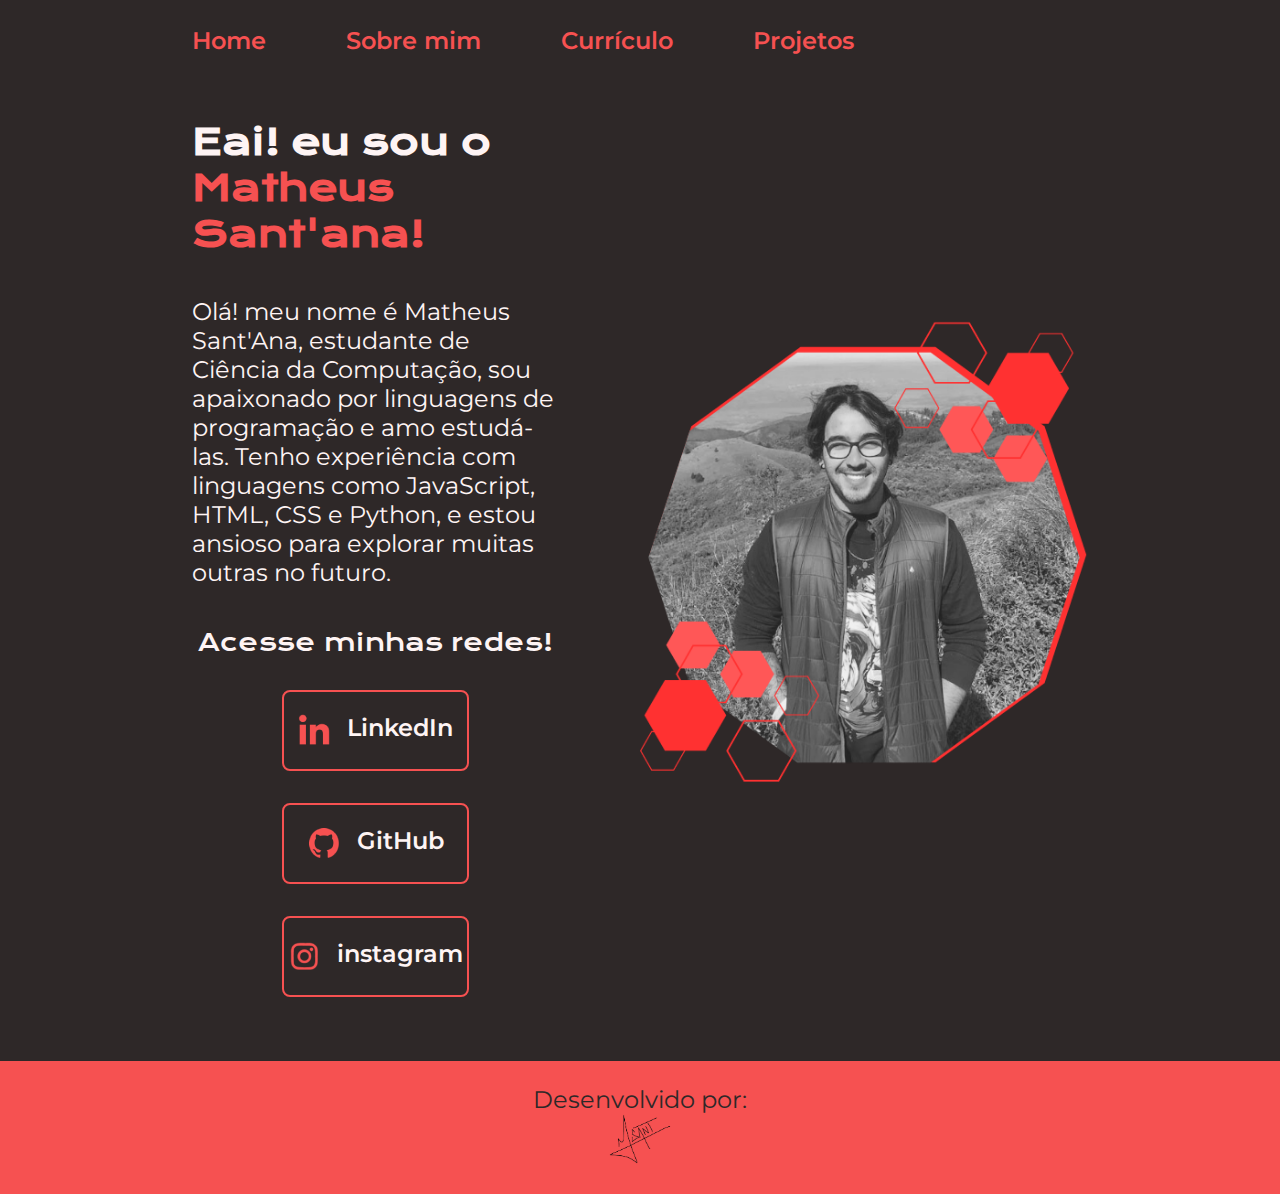
<file: index.html>
<!DOCTYPE html>
<html lang="pt-br">

<head>
  <meta charset="UTF-8">
  <meta name="viewport" content="width=device-width, initial-scale=1.0">
  <title>Portfolio Matheus Santana!</title>
  <link rel="stylesheet" href="./styles/style.css">
</head>

<body>
  <header class="cabecalho">
    <nav class="cabecalho__menu">
      <a class="cabecalho__menu__link" href="index.html">Home</a>
      <a class="cabecalho__menu__link" href="about.html">Sobre mim</a>
      <a class="cabecalho__menu__link" href="curriculo.html">Currículo</a>
      <a class="cabecalho__menu__link" href="projetos.html">Projetos</a>
    </nav>
  </header>

  <main class="apresentacao">
    <section class="apresentacao__conteudo">

      <h1 class="apresentacao__conteudo__titulo">Eai! eu sou o <strong class="destaque-texto">Matheus Sant'ana!</strong>
      </h1>
      <p class="apresentacao__conteudo__texto">Olá! meu nome é Matheus Sant'Ana, estudante de Ciência da Computação, sou
        apaixonado por linguagens de programação e amo estudá-las. Tenho experiência com linguagens como JavaScript,
        HTML, CSS e Python, e estou ansioso para explorar muitas outras no futuro.</p>

      <div class="apresentacao__links">
        <h2 class="apresentacao__links__subtitulo">Acesse minhas redes!</h2>
        <a class="apresentacao__links__navegacao" href="https://br.linkedin.com/in/matheus-santana-rosa">
          <img src=./assets/linkedin.png>
          LinkedIn
        </a>
        <a class="apresentacao__links__navegacao" href="https://github.com/Msvnt">
          <img src="./assets/github.png">
          GitHub
        </a>
        <a class="apresentacao__links__navegacao" href="https://instagram.com/saaant">
          <img src="./assets/instagram.png">
          instagram
        </a>
      </div>

    </section>

    <img class="apresentacao_imagem" src="./assets/image.png" alt="Foto de matheus Santana">

  </main>

  <footer class="rodape">
    <div class="Conteudo__footer">
      <p>Desenvolvido por:</p>

    </div>
    <img src="assets/LogoSantPng.png" class="logo__sant" alt="logo do sant">
  </footer>

</body>

</html>
</file>
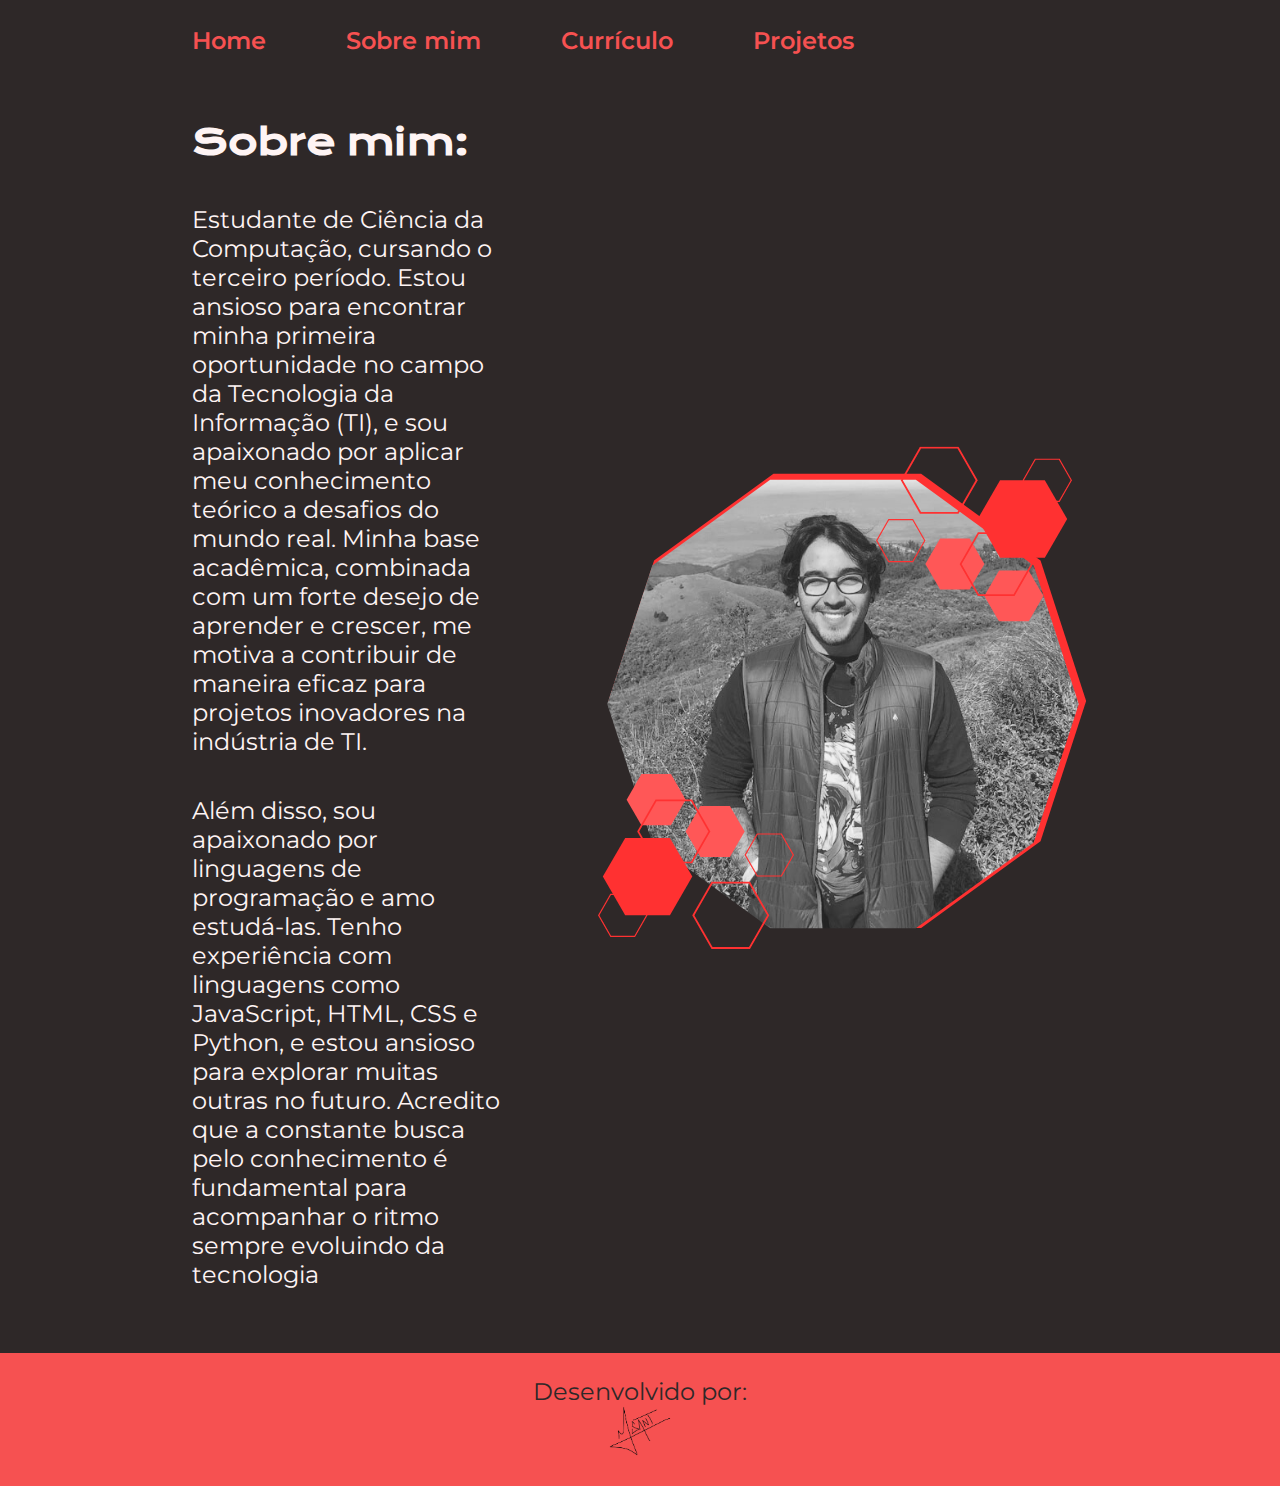
<file: about.html>
<!DOCTYPE html>
<html lang="pt-br">
<head>
    <meta charset="UTF-8">
    <meta name="viewport" content="width=device-width, initial-scale=1.0">
    <title>Sobre Matheus Sant'Ana</title>
    <link rel="stylesheet" href="./styles/style.css">
</head>

<body>
  <header class="cabecalho">
    <nav class="cabecalho__menu">
      <a class="cabecalho__menu__link" href="index.html">Home</a>
      <a class="cabecalho__menu__link" href="about.html">Sobre mim</a>
      <a class="cabecalho__menu__link" href="curriculo.html">Currículo</a>
      <a class="cabecalho__menu__link" href="projetos.html">Projetos</a>
    </nav>
  </header>

    <main class="apresentacao">
        <section class="apresentacao__conteudo">
            <h1 class="apresentacao__conteudo__titulo">Sobre mim:</h1>
            <p class="apresentacao__conteudo__texto">Estudante de Ciência da Computação, cursando o terceiro período. Estou ansioso para encontrar minha primeira oportunidade no campo da Tecnologia da Informação (TI), e sou apaixonado por aplicar meu conhecimento teórico a desafios do mundo real. Minha base acadêmica, combinada com um forte desejo de aprender e crescer, me motiva a contribuir de maneira eficaz para projetos inovadores na indústria de TI.</p>
            <p class="apresentacao__conteudo__texto">Além disso, sou apaixonado por linguagens de programação e amo estudá-las. Tenho experiência com linguagens como JavaScript, HTML, CSS e Python, e estou ansioso para explorar muitas outras no futuro. Acredito que a constante busca pelo conhecimento é fundamental para acompanhar o ritmo sempre evoluindo da tecnologia</p>
        </section>
        <img src="./assets/image.png">
    </main>

    <footer class="rodape">
        <div class="Conteudo__footer">
          <p>Desenvolvido por:</p>
          
        </div>
        <img src="assets/LogoSantPng.png" class="logo__sant" alt="logo do sant">
      </footer>


</body>
</html>
</file>
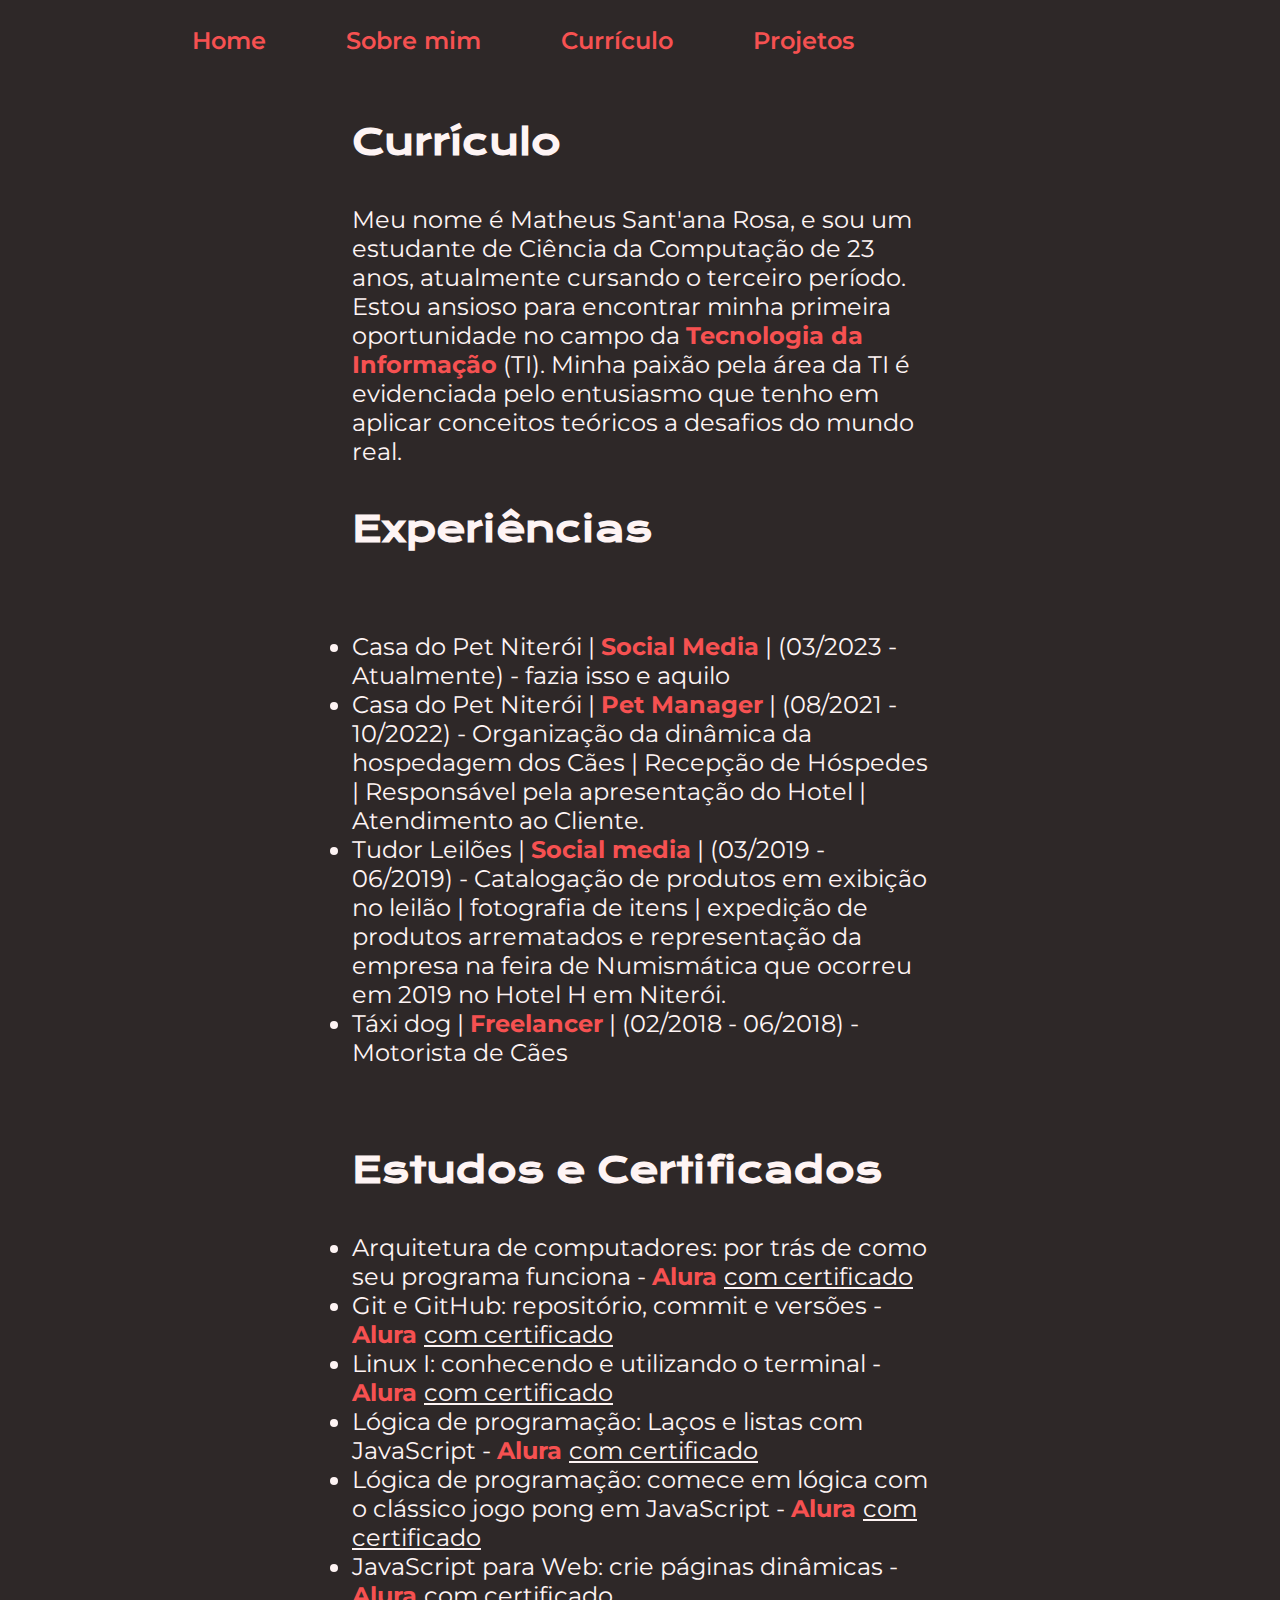
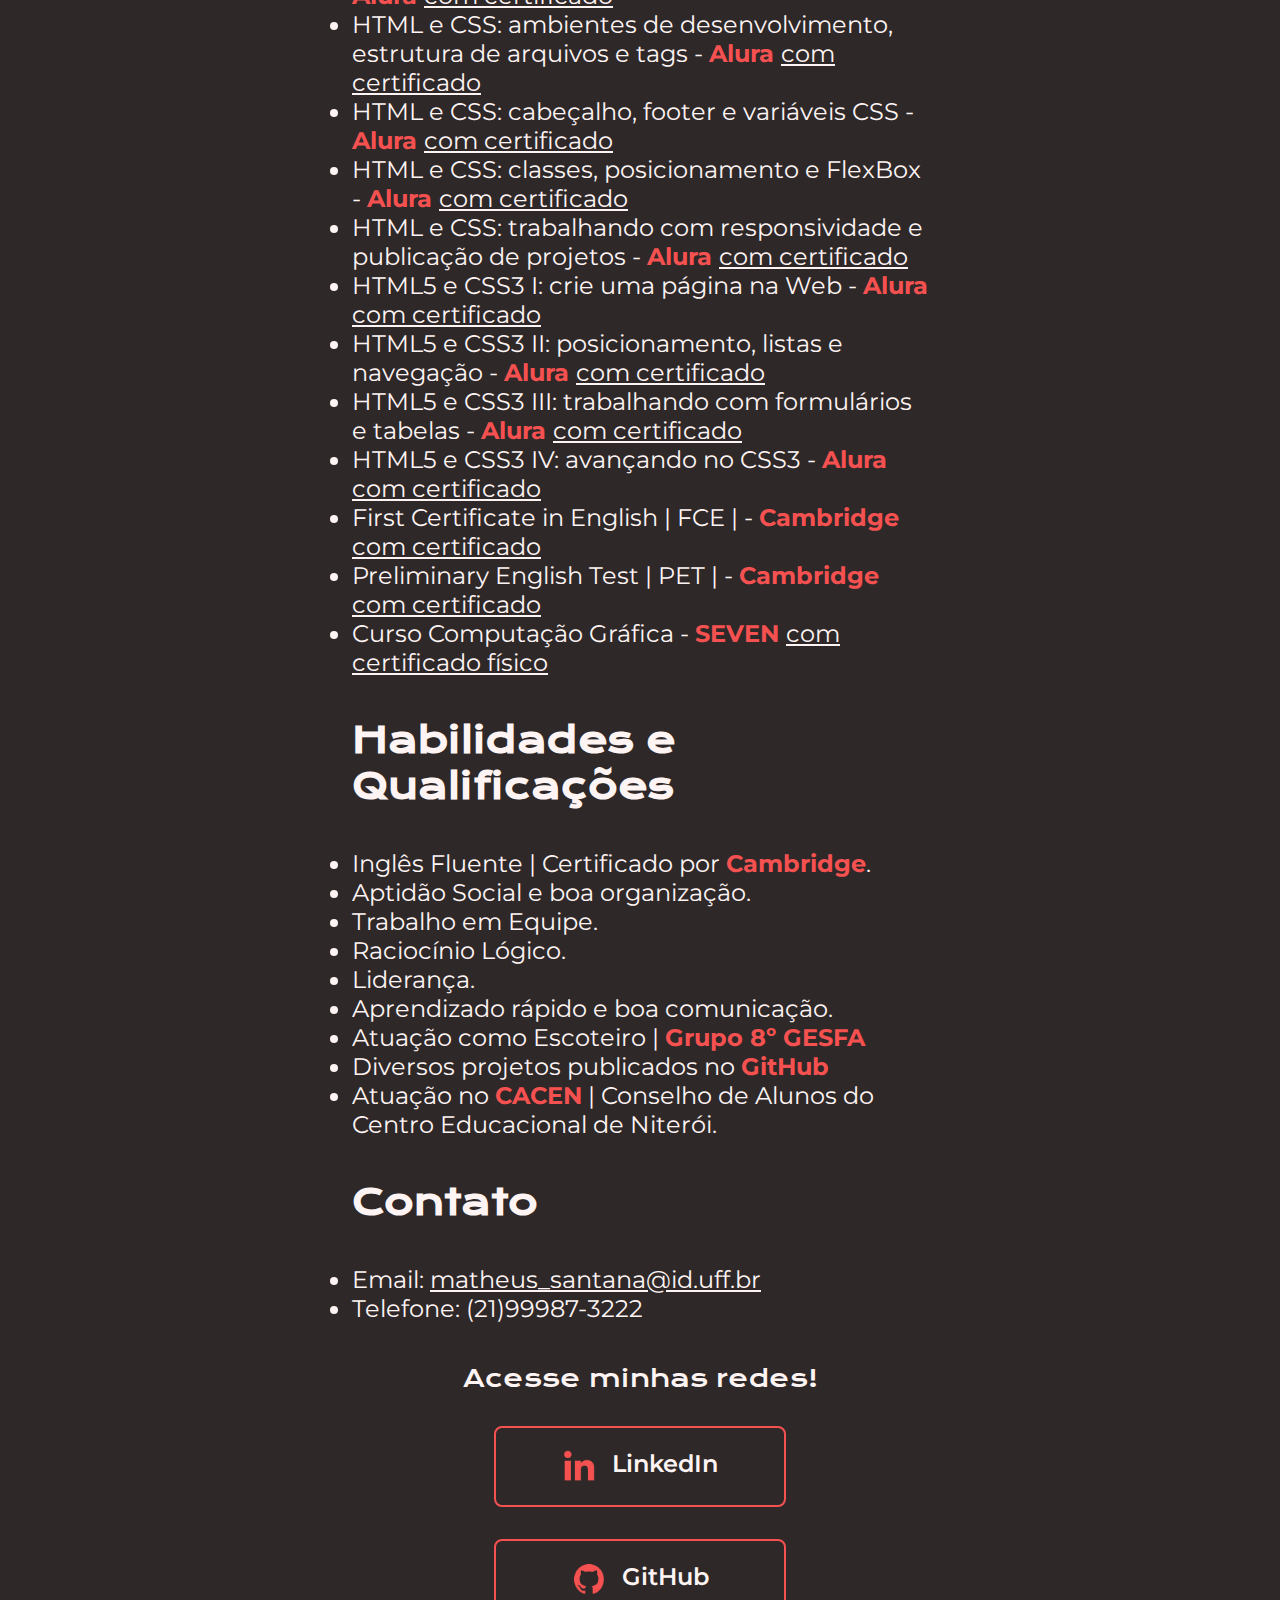
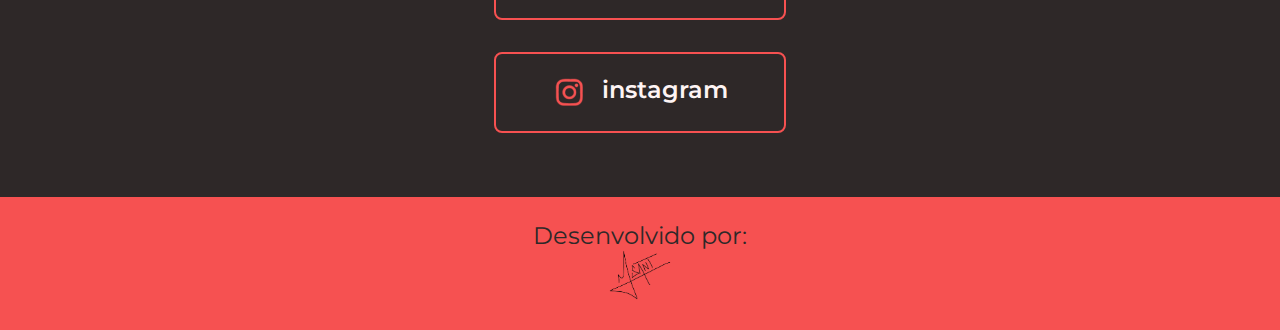
<file: curriculo.html>
<!DOCTYPE html>
<html lang="pt-br">

<head>
    <meta charset="UTF-8">
    <meta name="viewport" content="width=device-width, initial-scale=1.0">
    <title>Currículo do Sant</title>
    <link rel="stylesheet" href="./styles/style.css">
</head>

<body>
    <header class="cabecalho">
        <nav class="cabecalho__menu">
            <a class="cabecalho__menu__link" href="index.html">Home</a>
            <a class="cabecalho__menu__link" href="about.html">Sobre mim</a>
            <a class="cabecalho__menu__link" href="curriculo.html">Currículo</a>
            <a class="cabecalho__menu__link" href="projetos.html">Projetos</a>
        </nav>
    </header>

    <main class="apresentacao-curriculo">
        <section class="apresentacao__conteudo">
            <h1 class="apresentacao__conteudo__titulo">Currículo</h1>
            <p class="apresentacao__conteudo__texto">
                Meu nome é Matheus Sant'ana Rosa, e sou um estudante de Ciência da Computação de 23 anos, atualmente
                cursando o terceiro período. Estou ansioso para encontrar minha primeira oportunidade no campo da
                <strong class="destaque-texto">Tecnologia da Informação</strong> (TI). Minha paixão pela área da TI é
                evidenciada pelo entusiasmo que tenho em aplicar conceitos teóricos a desafios do mundo real.
            </p>
            <h2 class="apresentacao__conteudo__titulo">Experiências</h2>
            <p class="apresentacao__conteudo__texto">
            <ul class="apresentacao__conteudo__texto">
                <li> Casa do Pet Niterói | <strong class="destaque-texto">Social Media</strong> | (03/2023 - Atualmente)
                    - fazia isso e aquilo </li>
                <li> Casa do Pet Niterói | <strong class="destaque-texto">Pet Manager</strong> | (08/2021 - 10/2022) -
                    Organização da dinâmica da hospedagem dos Cães | Recepção de Hóspedes | Responsável pela
                    apresentação do Hotel | Atendimento ao Cliente. </li>
                <li> Tudor Leilões | <strong class="destaque-texto">Social media</strong> | (03/2019 - 06/2019) -
                    Catalogação de produtos em exibição no leilão | fotografia de itens | expedição de produtos
                    arrematados e representação da empresa na feira de Numismática que ocorreu em 2019 no Hotel H em
                    Niterói. </li>
                <li> Táxi dog | <strong class="destaque-texto">Freelancer</strong> | (02/2018 - 06/2018) - Motorista de
                    Cães </li>
                <!-- <li> Empresa tal (2021 - 2023) - fazia isso e aquilo </li> -->
            </ul>
            </p>
            <h2 class="apresentacao__conteudo__titulo">Estudos e Certificados</h2>
            <div class="apresentacao__conteudo__texto">
                <ul class="apresentacao__conteudo__texto">
                    <li>Arquitetura de computadores: por trás de como seu programa funciona - <strong
                            class="destaque-texto"> Alura </strong> <a class="link-certificado"
                            href="https://cursos.alura.com.br/user/matheus-santana11/course/arquitetura-computadores-funcionamento-programa/certificate">com
                            certificado</a> </li>
                    <li>Git e GitHub: repositório, commit e versões - <strong class="destaque-texto"> Alura </strong><a
                            class="link-certificado"
                            href="https://cursos.alura.com.br/user/matheus-santana11/course/git-github-repositorio-commit-versoes/certificate">com
                            certificado</a></li>
                    <li>Linux I: conhecendo e utilizando o terminal - <strong class="destaque-texto"> Alura </strong><a
                            class="link-certificado"
                            href="https://cursos.alura.com.br/user/matheus-santana11/course/linux-ubuntu/certificate">com
                            certificado</a></li>
                    <li>Lógica de programação: Laços e listas com JavaScript - <strong class="destaque-texto"> Alura
                        </strong><a class="link-certificado"
                            href="https://cursos.alura.com.br/user/matheus-santana11/course/javascript-listas-lacos/certificate">com
                            certificado</a></li>
                    <li>Lógica de programação: comece em lógica com o clássico jogo pong em JavaScript - <strong
                            class="destaque-texto"> Alura </strong><a class="link-certificado"
                            href="https://cursos.alura.com.br/user/matheus-santana11/course/pong-javascript/certificate">com
                            certificado</a></li>
                    <li>JavaScript para Web: crie páginas dinâmicas - <strong class="destaque-texto"> Alura </strong><a
                            class="link-certificado"
                            href="https://cursos.alura.com.br/user/matheus-santana11/course/javascript-web-paginas-dinamicas/certificate">com
                            certificado</a></li>
                    <li>HTML e CSS: ambientes de desenvolvimento, estrutura de arquivos e tags - <strong
                            class="destaque-texto"> Alura </strong><a class="link-certificado"
                            href="https://cursos.alura.com.br/user/matheus-santana11/course/html-css-ambiente-arquivos-tags/certificate">com
                            certificado</a></li>
                    <li>HTML e CSS: cabeçalho, footer e variáveis CSS - <strong class="destaque-texto"> Alura
                        </strong><a class="link-certificado"
                            href="https://cursos.alura.com.br/user/matheus-santana11/course/html-css-cabecalho-footer-variaveis-css/certificate">com
                            certificado</a></li>
                    <li>HTML e CSS: classes, posicionamento e FlexBox - <strong class="destaque-texto"> Alura
                        </strong><a class="link-certificado"
                            href="https://cursos.alura.com.br/user/matheus-santana11/course/html-css-classes-posicionamento-flexbox/certificate">com
                            certificado</a></li>
                    <li>HTML e CSS: trabalhando com responsividade e publicação de projetos - <strong
                            class="destaque-texto"> Alura </strong><a class="link-certificado"
                            href="https://cursos.alura.com.br/user/matheus-santana11/course/html-css-responsividade-publicacao-projetos/certificate">com
                            certificado</a></li>
                    <li>HTML5 e CSS3 I: crie uma página na Web - <strong class="destaque-texto"> Alura </strong><a
                            class="link-certificado"
                            href="https://cursos.alura.com.br/user/matheus-santana11/course/html5-css3-primeiros-passos/certificate">com
                            certificado</a></li>
                    <li>HTML5 e CSS3 II: posicionamento, listas e navegação - <strong class="destaque-texto"> Alura
                        </strong><a class="link-certificado"
                            href="https://cursos.alura.com.br/user/matheus-santana11/course/html5-css3-posicionamento-listas-navegacao/certificate">com
                            certificado</a></li>
                    <li>HTML5 e CSS3 III: trabalhando com formulários e tabelas - <strong class="destaque-texto"> Alura
                        </strong><a class="link-certificado"
                            href="https://cursos.alura.com.br/user/matheus-santana11/course/html5-css3-formularios-tabelas/certificate">com
                            certificado</a></li>
                    <li>HTML5 e CSS3 IV: avançando no CSS3 - <strong class="destaque-texto"> Alura </strong><a
                            class="link-certificado"
                            href="https://cursos.alura.com.br/user/matheus-santana11/course/html5-css3-avancando-css/certificate">com
                            certificado</a></li>
                    <li>First Certificate in English | FCE | - <strong class="destaque-texto"> Cambridge </strong><a
                            class="link-certificado" href="linkdocertificado">com certificado</a></li>
                    <li>Preliminary English Test | PET | - <strong class="destaque-texto"> Cambridge </strong><a
                            class="link-certificado" href="linkdocertificado">com certificado</a></li>
                    <li>Curso Computação Gráfica - <strong class="destaque-texto"> SEVEN </strong><a
                            class="link-certificado">com certificado físico</a></li>
                    <!--<li>Curso tal - <strong class="destaque-texto"> Alura </strong><a class="link-certificado" href="linkdocertificado">com certificado</a></li>-->

                </ul>
            </div>

            <h3 class="apresentacao__conteudo__titulo">Habilidades e Qualificações</h3>
            <div class="apresentacao__conteudo__texto>">
                <ul class="apresentacao__conteudo__texto">
                    <li>Inglês Fluente | Certificado por <strong class="destaque-texto">Cambridge</strong>.</li>
                    <li>Aptidão Social e boa organização.</li>
                    <li>Trabalho em Equipe.</li>
                    <li>Raciocínio Lógico.</li>
                    <li>Liderança.</li>
                    <li>Aprendizado rápido e boa comunicação.</li>
                    <li>Atuação como Escoteiro | <strong class="destaque-texto">Grupo 8º GESFA</strong></li>
                    <li>Diversos projetos publicados no <strong class="destaque-texto">GitHub</strong></li>
                    <li>Atuação no <strong class="destaque-texto">CACEN</strong> | Conselho de Alunos do Centro
                        Educacional de Niterói.</li>
                </ul>
            </div>

            <h4 class="apresentacao__conteudo__titulo">Contato</h4>
            <div class="apresentacao__conteudo__texto">
                <ul class="apresentacao__conteudo__texto">
                    <li>Email: <a class="link-certificado"
                            href="https://mail.google.com/mail/u/2/#inbox">matheus_santana@id.uff.br</a></li>
                    <li>Telefone: (21)99987-3222</li>
                </ul>
            </div>

            <div class="apresentacao__links">
                <h2 class="apresentacao__links__subtitulo">Acesse minhas redes!</h2>
                <a class="apresentacao__links__navegacao" href="https://br.linkedin.com/in/matheus-santana-rosa">
                    <img src=./assets/linkedin.png>
                    LinkedIn
                </a>
                <a class="apresentacao__links__navegacao" href="https://github.com/Msvnt">
                    <img src="./assets/github.png">
                    GitHub
                </a>
                <a class="apresentacao__links__navegacao" href="https://instagram.com/saaant">
                    <img src="./assets/instagram.png">
                    instagram
                </a>
            </div>

        </section>

    </main>


    <footer class="rodape">
        <div class="Conteudo__footer">
            <p>Desenvolvido por:</p>

        </div>
        <img src="assets/LogoSantPng.png" class="logo__sant" alt="logo do sant">
    </footer>

</body>

</html>
</file>
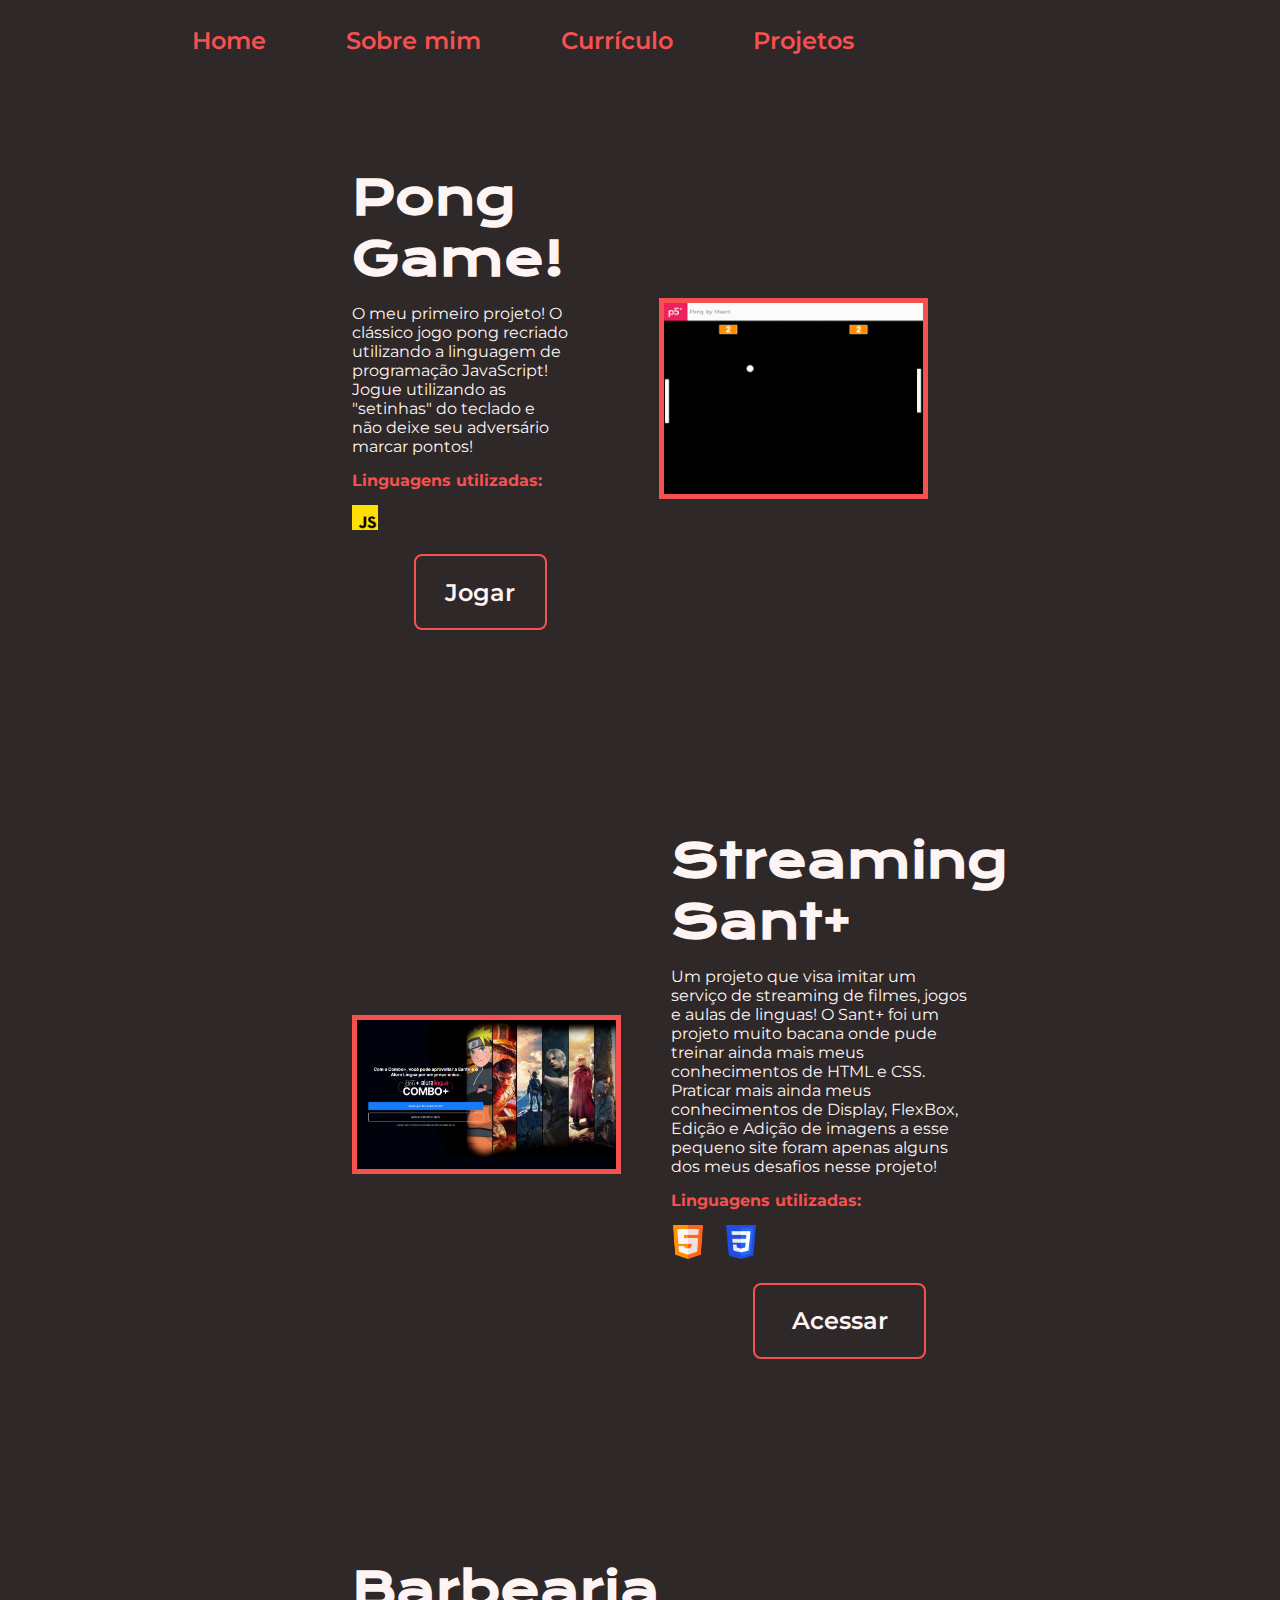
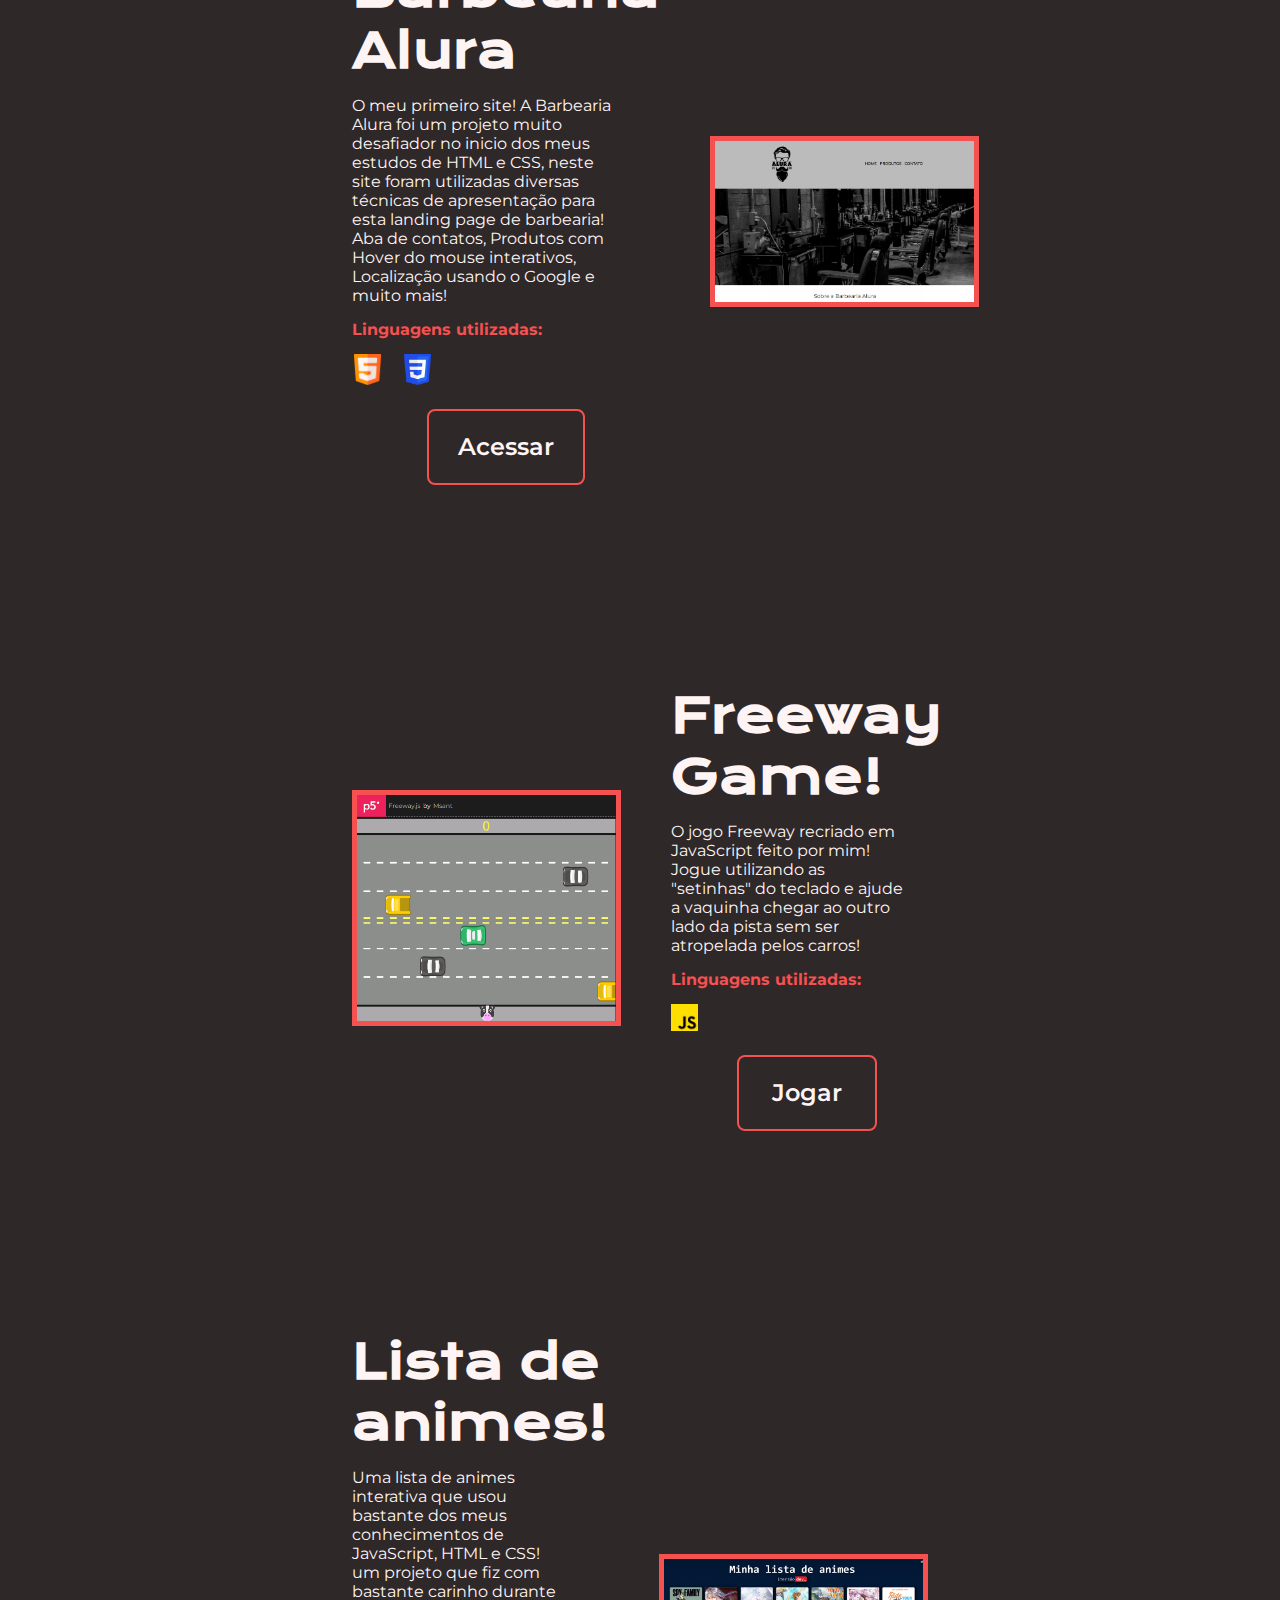
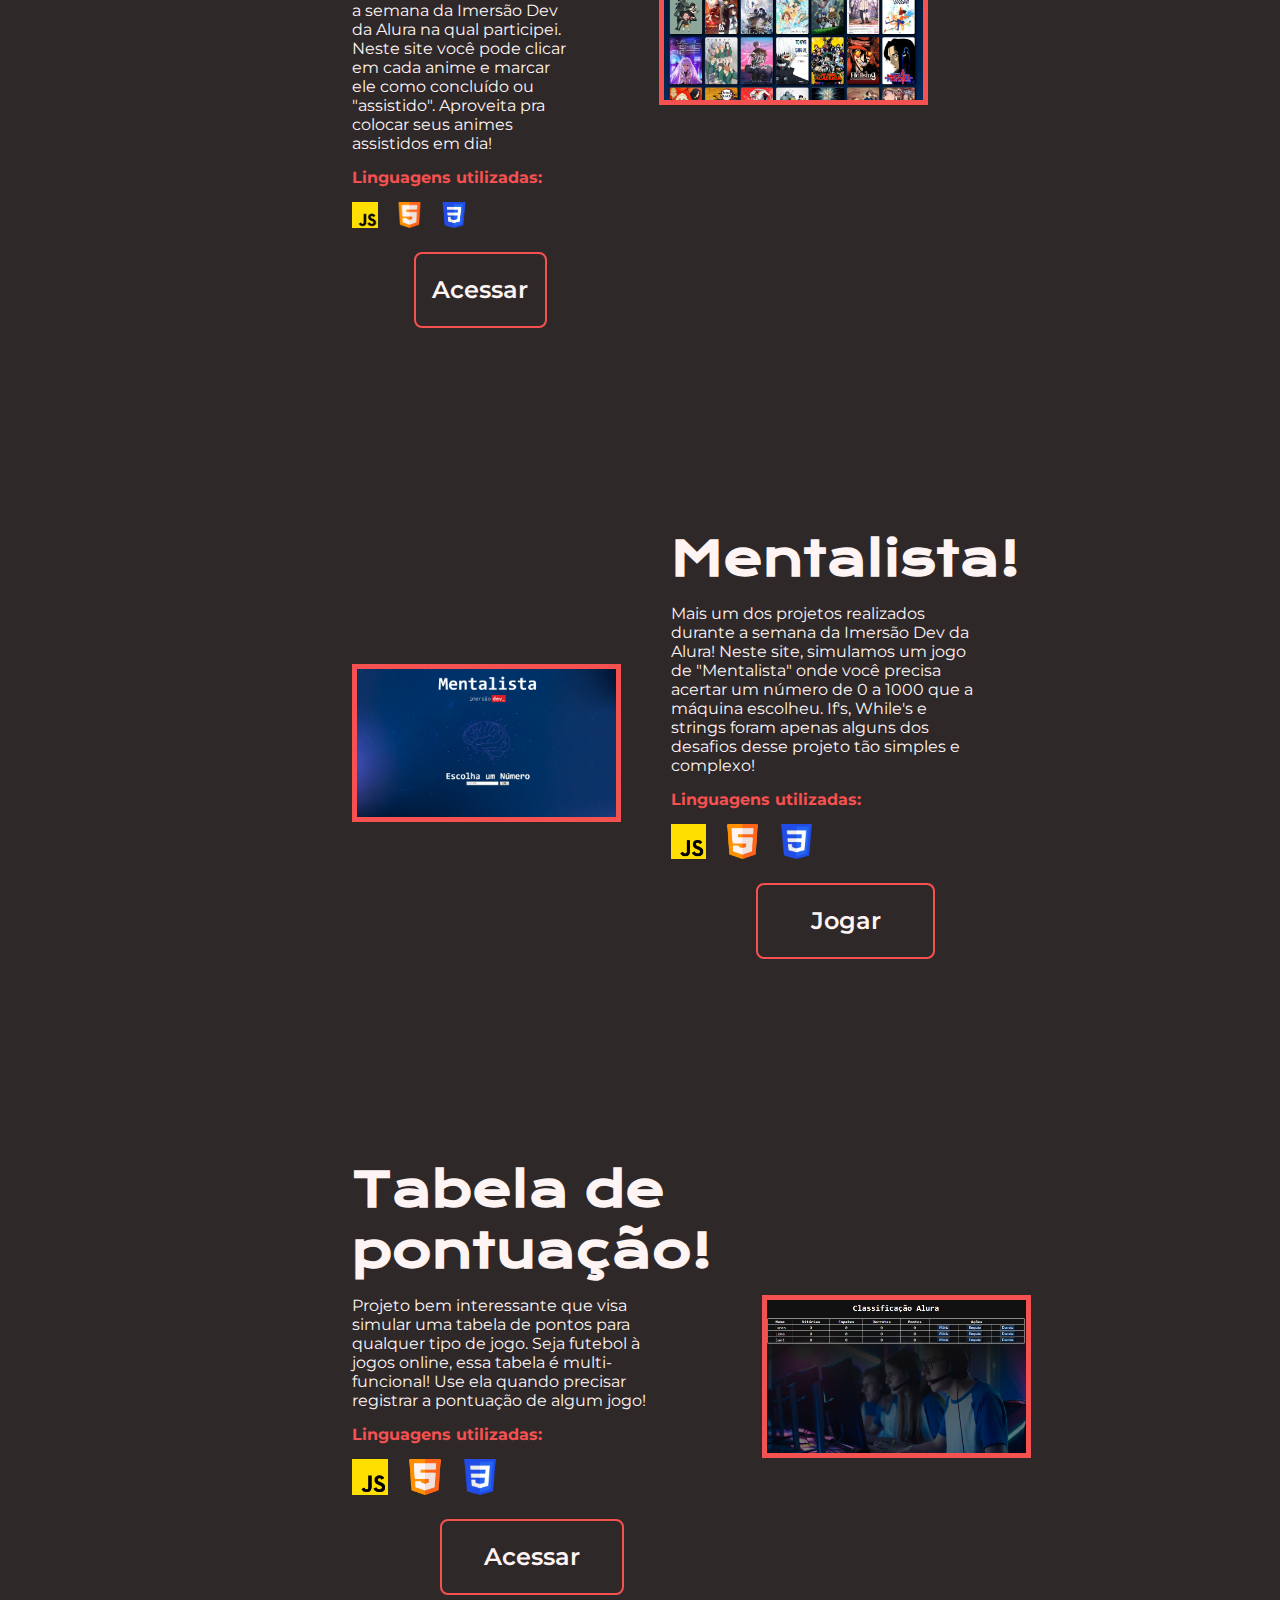
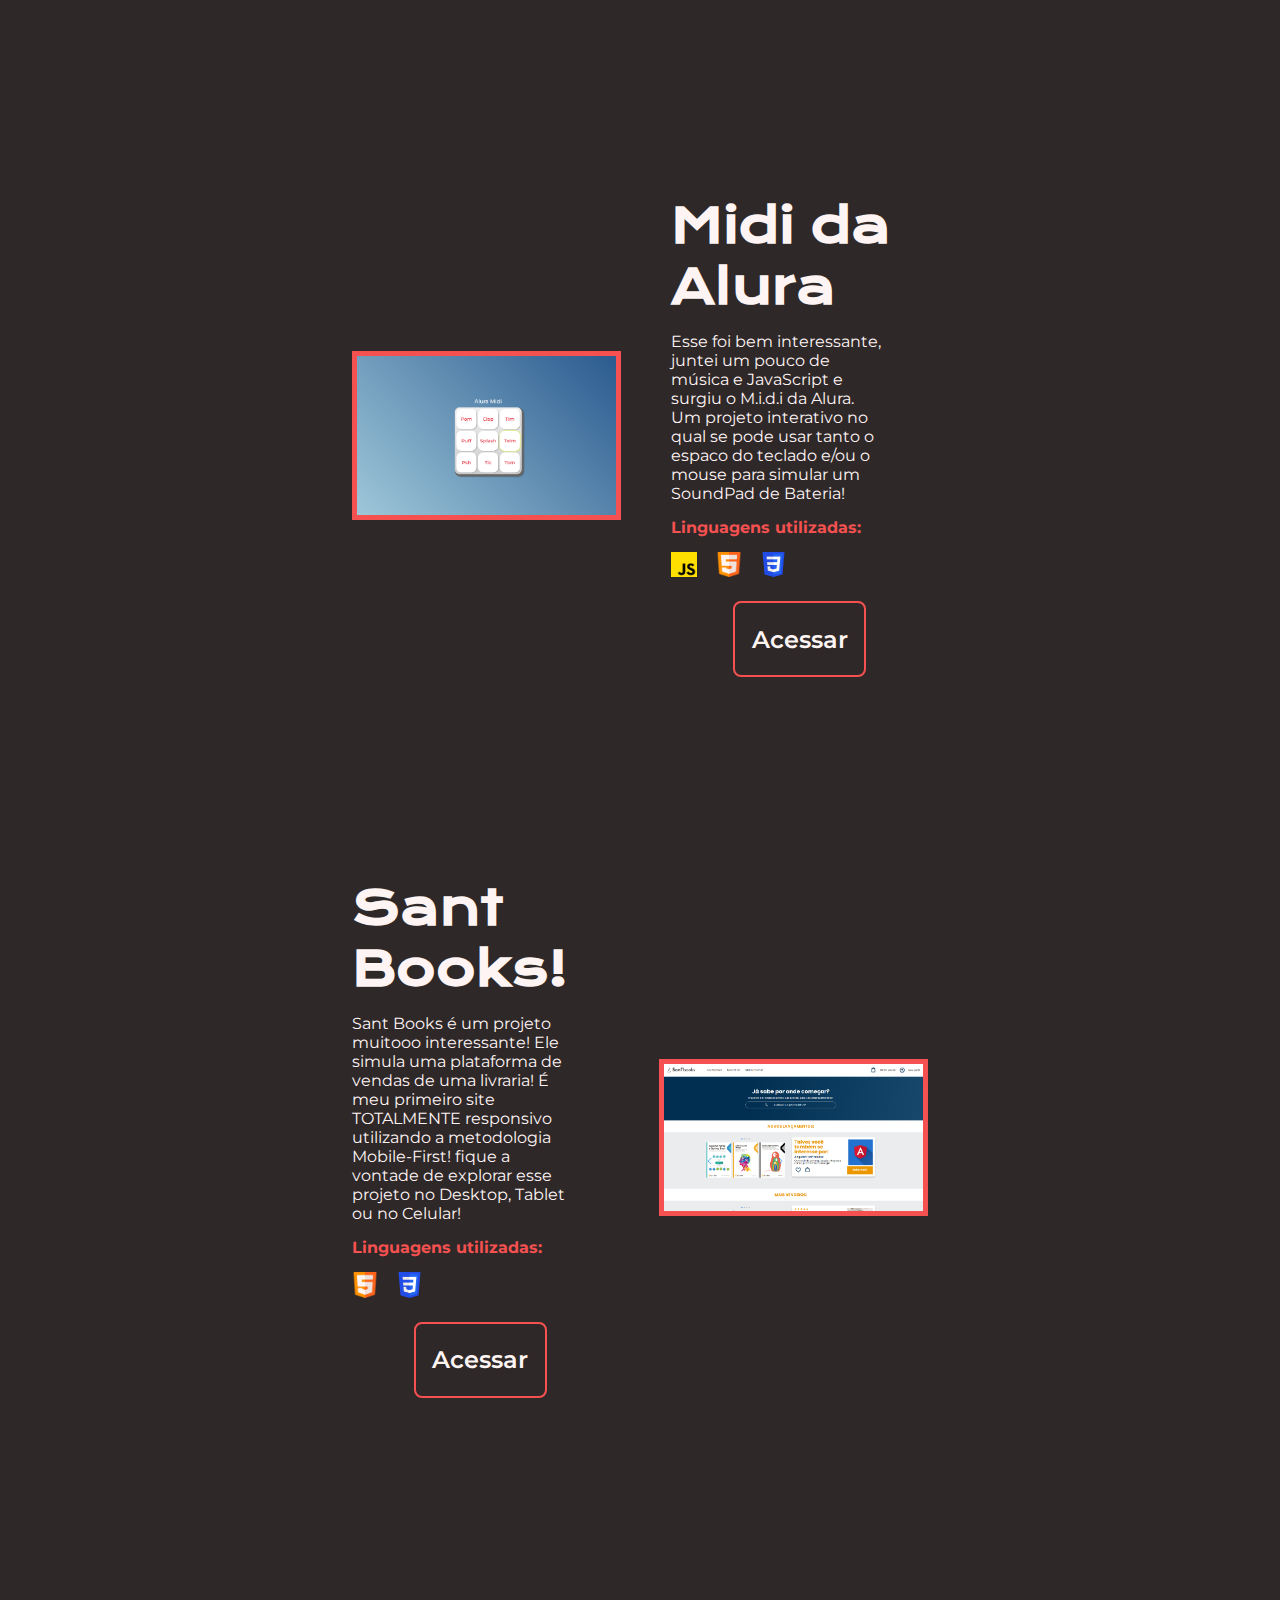
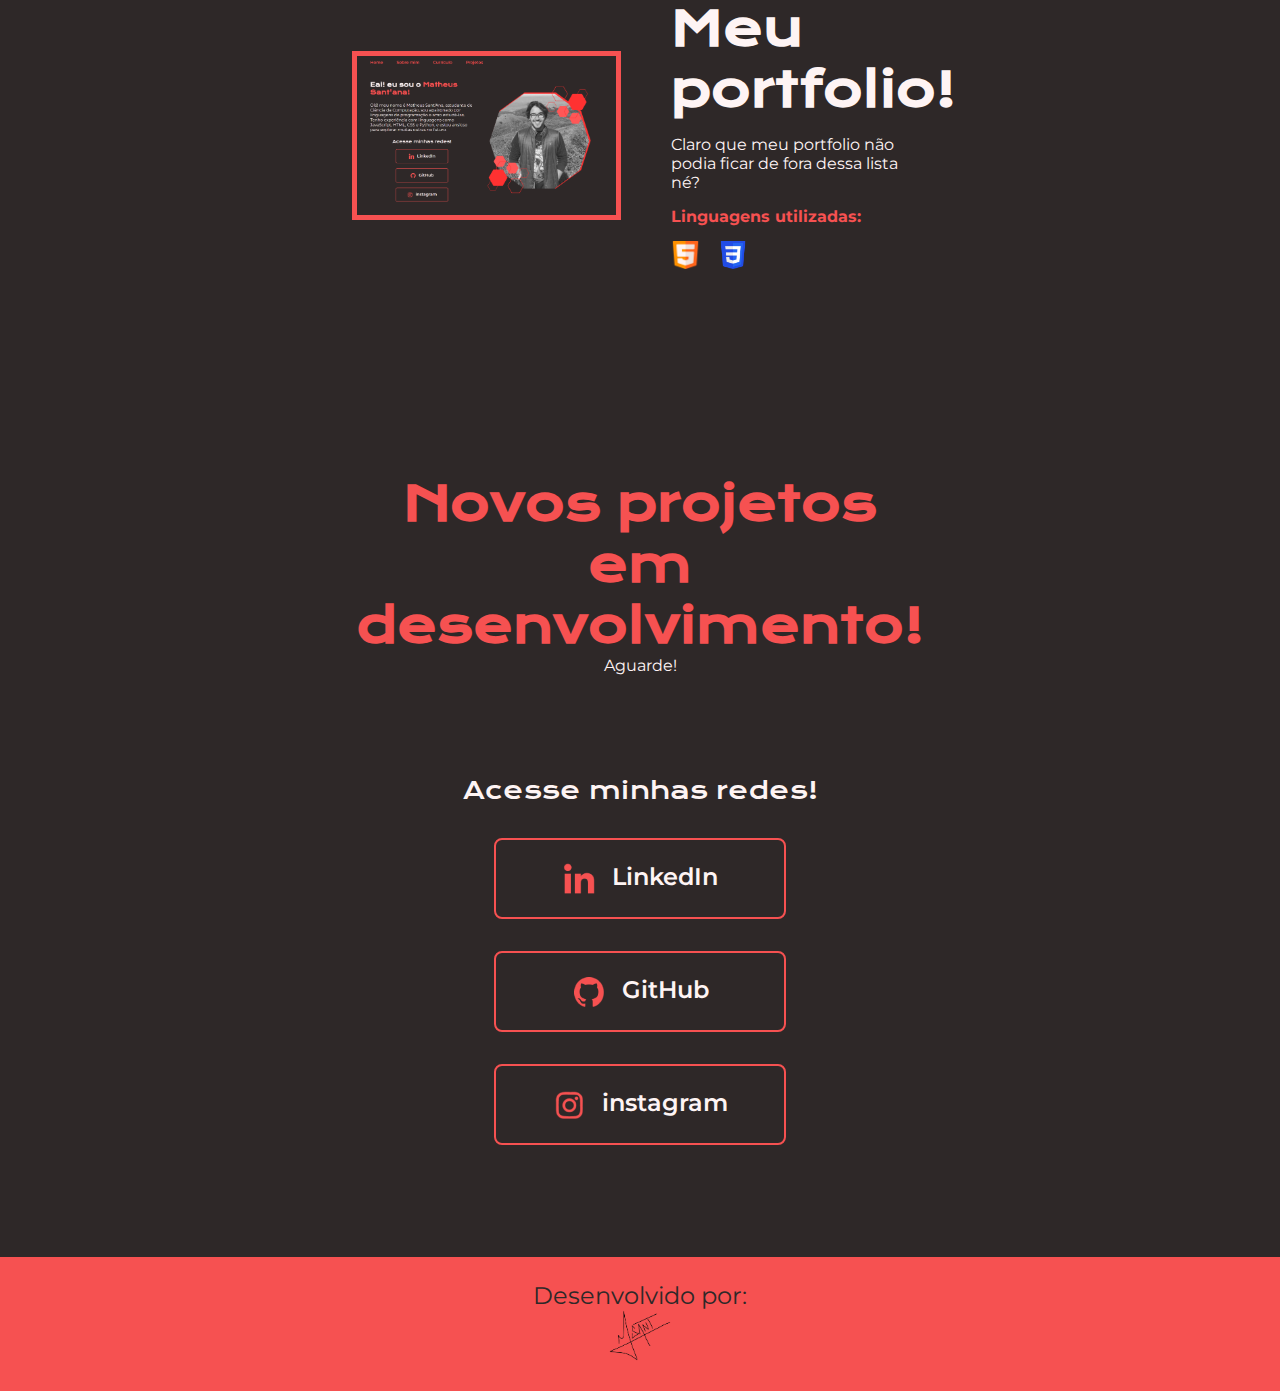
<file: projetos.html>
<!DOCTYPE html>
<html lang="pt-br">

<head>
  <meta charset="UTF-8">
  <meta name="viewport" content="width=device-width, initial-scale=1.0">
  <title>Projetos do Sant</title>
  <link rel="stylesheet" href="styles/style.css">
</head>

<body>
  <header class="cabecalho">
    <nav class="cabecalho__menu">
      <a class="cabecalho__menu__link" href="index.html">Home</a>
      <a class="cabecalho__menu__link" href="about.html">Sobre mim</a>
      <a class="cabecalho__menu__link" href="curriculo.html">Currículo</a>
      <a class="cabecalho__menu__link" href="projetos.html">Projetos</a>
    </nav>
  </header>

  <main class="apresentacao__projetos">

    <section class="projetos">

      <div class="card">
        <div class="card__descricao">
          <div class="container__projeto">
            <h2 class="titulo__projeto">Pong Game!</h2>
            <p class="descricao__projeto">O meu primeiro projeto! O clássico jogo pong recriado utilizando a linguagem
              de programação
              JavaScript! Jogue utilizando as "setinhas" do teclado e não deixe seu adversário marcar pontos!</p>
            <h3 class="titulo__linguagem">Linguagens utilizadas:</h3>
            <img class="linguagem__imagem" src="/assets/js-icon.png" alt="Linguagens usadas"></img>
            <div class="botao-projeto">
              <a class="projeto__botao" href="https://editor.p5js.org/Msant/full/WkArS3Bf3">Jogar</a>
            </div>
          </div>
          <img src="/assets/Projetos/Pong.png" class="projeto__imagem" alt="JavaScript">

        </div>
      </div>

      <div class="card">
        <div class="card__descricao">
          <img src="/assets/Projetos/Sant+.png" class="projeto__imagem" alt="Sant+">
          <div class="container__projeto">
            <h2 class="titulo__projeto">Streaming Sant+</h2>
            <p class="descricao__projeto">Um projeto que visa imitar um serviço de streaming de filmes, jogos e aulas de
              linguas! O Sant+ foi um projeto muito bacana onde pude treinar ainda mais meus conhecimentos de HTML e
              CSS. Praticar mais ainda meus conhecimentos de Display, FlexBox, Edição e Adição de imagens a esse pequeno
              site foram apenas alguns dos meus desafios nesse projeto!
            </p>
            <h3 class="titulo__linguagem">Linguagens utilizadas:</h3>
            <img class="linguagem__imagem" src="/assets/html-icon.png" alt="Linguagens usadas"></img>
            <img class="linguagem__imagem" src="/assets/css-icon.png" alt="Linguagens usadas"></img>
            <div class="botao-projeto">
              <a class="projeto__botao" href="https://streaming-sant.vercel.app/">Acessar</a>
            </div>
          </div>
        </div>
      </div>

      <div class="card">
        <div class="card__descricao">
          <div class="container__projeto">
            <h2 class="titulo__projeto">Barbearia Alura</h2>
            <p class="descricao__projeto">O meu primeiro site! A Barbearia Alura foi um projeto muito desafiador no
              inicio dos meus estudos de HTML e CSS, neste site foram utilizadas diversas técnicas de apresentação para
              esta landing page de barbearia! Aba de contatos, Produtos com Hover do mouse interativos, Localização
              usando o Google e muito mais!</p>
            <h3 class="titulo__linguagem">Linguagens utilizadas:</h3>
            <img class="linguagem__imagem" src="/assets/html-icon.png" alt="Linguagens usadas"></img>
            <img class="linguagem__imagem" src="/assets/css-icon.png" alt="Linguagens usadas"></img>
            <div class="botao-projeto">
              <a class="projeto__botao" href="https://sant-barbearia-alura.vercel.app">Acessar</a>
            </div>
          </div>
          <img src="/assets/Projetos/Barbearia.png" class="projeto__imagem" alt="JavaScript">

        </div>
      </div>

      <div class="card">
        <div class="card__descricao">
          <img src="/assets/Projetos/Freeway.png" class="projeto__imagem" alt="JavaScript">
          <div class="container__projeto">
            <h2 class="titulo__projeto">Freeway Game!</h2>
            <p class="descricao__projeto">O jogo Freeway recriado em JavaScript feito por mim! Jogue utilizando as
              "setinhas" do teclado e ajude a vaquinha chegar ao outro lado da pista sem ser atropelada pelos carros!
            </p>
            <h3 class="titulo__linguagem">Linguagens utilizadas:</h3>
            <img class="linguagem__imagem" src="/assets/js-icon.png" alt="Linguagens usadas"></img>
            <div class="botao-projeto">
              <a class="projeto__botao" href="https://editor.p5js.org/Msant/full/wOH7HBZJq">Jogar</a>
            </div>
          </div>
        </div>
      </div>

      <div class="card">
        <div class="card__descricao">
          <div class="container__projeto">
            <h2 class="titulo__projeto">Lista de animes!</h2>
            <p class="descricao__projeto">Uma lista de animes interativa que usou bastante dos meus conhecimentos de
              JavaScript, HTML e CSS! um projeto que fiz com bastante carinho durante a semana da Imersão Dev da Alura
              na qual participei. Neste site você pode clicar em cada anime e marcar ele como concluído ou "assistido".
              Aproveita pra colocar seus animes assistidos em dia!</p>
            <h3 class="titulo__linguagem">Linguagens utilizadas:</h3>
            <img class="linguagem__imagem" src="/assets/js-icon.png" alt="Linguagens usadas"></img>
            <img class="linguagem__imagem" src="/assets/html-icon.png" alt="Linguagens usadas"></img>
            <img class="linguagem__imagem" src="/assets/css-icon.png" alt="Linguagens usadas"></img>
            <div class="botao-projeto">
              <a class="projeto__botao" href="https://sant-anime-list.vercel.app/">Acessar</a>
            </div>
          </div>
          <img src="/assets/Projetos/Anime.png" class="projeto__imagem" alt="JavaScript">

        </div>
      </div>

      <div class="card">
        <div class="card__descricao">
          <img src="/assets/Projetos/Mentalista.png" class="projeto__imagem" alt="JavaScript">
          <div class="container__projeto">
            <h2 class="titulo__projeto">Mentalista!</h2>
            <p class="descricao__projeto">Mais um dos projetos realizados durante a semana da Imersão Dev da Alura!
              Neste site, simulamos um jogo de "Mentalista" onde você precisa acertar um número de 0 a 1000 que a
              máquina escolheu. If's, While's e strings foram apenas alguns dos desafios desse projeto tão simples e
              complexo!
            </p>
            <h3 class="titulo__linguagem">Linguagens utilizadas:</h3>
            <img class="linguagem__imagem" src="/assets/js-icon.png" alt="Linguagens usadas"></img>
            <img class="linguagem__imagem" src="/assets/html-icon.png" alt="Linguagens usadas"></img>
            <img class="linguagem__imagem" src="/assets/css-icon.png" alt="Linguagens usadas"></img>
            <div class="botao-projeto">
              <a class="projeto__botao" href="https://sant-mentalista.vercel.app/">Jogar</a>
            </div>
          </div>
        </div>
      </div>

      <div class="card">
        <div class="card__descricao">
          <div class="container__projeto">
            <h2 class="titulo__projeto">Tabela de pontuação!</h2>
            <p class="descricao__projeto">Projeto bem interessante que visa simular uma tabela de pontos para qualquer
              tipo de jogo. Seja futebol à jogos online, essa tabela é multi-funcional! Use ela quando precisar
              registrar a pontuação de algum jogo!</p>
            <h3 class="titulo__linguagem">Linguagens utilizadas:</h3>
            <img class="linguagem__imagem" src="/assets/js-icon.png" alt="Linguagens usadas"></img>
            <img class="linguagem__imagem" src="/assets/html-icon.png" alt="Linguagens usadas"></img>
            <img class="linguagem__imagem" src="/assets/css-icon.png" alt="Linguagens usadas"></img>
            <div class="botao-projeto">
              <a class="projeto__botao" href="https://sant-tabela-pontos.vercel.app/">Acessar</a>
            </div>
          </div>
          <img src="/assets/Projetos/Tabela.png" class="projeto__imagem" alt="JavaScript">

        </div>
      </div>

      <div class="card">
        <div class="card__descricao">
          <img src="/assets/Projetos/Midi.png" class="projeto__imagem" alt="Sant+">
          <div class="container__projeto">
            <h2 class="titulo__projeto">Midi da Alura</h2>
            <p class="descricao__projeto">Esse foi bem interessante, juntei um pouco de música e JavaScript e surgiu o
              M.i.d.i da Alura. Um projeto interativo no qual se pode usar tanto o espaco do teclado e/ou o mouse para
              simular um SoundPad de Bateria!
            </p>
            <h3 class="titulo__linguagem">Linguagens utilizadas:</h3>
            <img class="linguagem__imagem" src="/assets/js-icon.png" alt="Linguagens usadas"></img>
            <img class="linguagem__imagem" src="/assets/html-icon.png" alt="Linguagens usadas"></img>
            <img class="linguagem__imagem" src="/assets/css-icon.png" alt="Linguagens usadas"></img>
            <div class="botao-projeto">
              <a class="projeto__botao" href="https://sant-midi-alura.vercel.app/">Acessar</a>
            </div>
          </div>
        </div>
      </div>

      <div class="card">
        <div class="card__descricao">
          <div class="container__projeto">
            <h2 class="titulo__projeto">Sant Books!</h2>
            <p class="descricao__projeto">Sant Books é um projeto muitooo interessante! Ele simula uma plataforma de
              vendas de uma livraria! É meu primeiro site TOTALMENTE responsivo utilizando a metodologia Mobile-First!
              fique a vontade de explorar esse projeto no Desktop, Tablet ou no Celular!</p>
            <h3 class="titulo__linguagem">Linguagens utilizadas:</h3>
            <img class="linguagem__imagem" src="/assets/html-icon.png" alt="Linguagens usadas"></img>
            <img class="linguagem__imagem" src="/assets/css-icon.png" alt="Linguagens usadas"></img>
            <div class="botao-projeto">
              <a class="projeto__botao" href="https://sant-books.vercel.app/">Acessar</a>
            </div>
          </div>
          <img src="/assets/Projetos/SantBooks.png" class="projeto__imagem" alt="JavaScript">

        </div>
      </div>

      <div class="card">
        <div class="card__descricao">
          <img src="/assets/Projetos/Screenshot_12.png" class="projeto__imagem" alt="JavaScript">
          <div class="container__projeto">
            <h2 class="titulo__projeto">Meu portfolio!</h2>
            <p class="descricao__projeto">Claro que meu portfolio não podia ficar de fora dessa lista né?
            </p>
            <h3 class="titulo__linguagem">Linguagens utilizadas:</h3>
            <img class="linguagem__imagem" src="/assets/html-icon.png" alt="Linguagens usadas"></img>
            <img class="linguagem__imagem" src="/assets/css-icon.png" alt="Linguagens usadas"></img>
          </div>
        </div>
      </div>
      </div>

      <h2 class="aviso__projetos">Novos projetos em desenvolvimento!</h2>
      <p class="descricao__aviso">Aguarde!</p>



      <div class="apresentacao__links">
        <h2 class="apresentacao__links__subtitulo">Acesse minhas redes!</h2>
        <a class="apresentacao__links__navegacao" href="https://br.linkedin.com/in/matheus-santana-rosa">
          <img src=./assets/linkedin.png>
          LinkedIn
        </a>
        <a class="apresentacao__links__navegacao" href="https://github.com/Msvnt">
          <img src="./assets/github.png">
          GitHub
        </a>
        <a class="apresentacao__links__navegacao" href="https://instagram.com/saaant">
          <img src="./assets/instagram.png">
          instagram
        </a>
      </div>

    </section>

  </main>

  <footer class="rodape">
    <div class="Conteudo__footer">
      <p>Desenvolvido por:</p>

    </div>
    <img src="assets/LogoSantPng.png" class="logo__sant" alt="logo do sant">
  </footer>



</body>


</html>
</file>
<file: styles/style.css>
@import url('https://fonts.googleapis.com/css2?family=Krona+One&family=Montserrat:wght@400;600&display=swap');
@import url(/styles/projetos.css);

:root {
    --cor-primaria: #2e2828;
    --cor-secundaria: #fef4f4;
    --cor-terciaria: #f65151;
    --cor-quartenaria: #ea1300;
    --cor-hover: #424242;

    --fonte-primaria: 'Krona one', sans-serif;
    --fonte-secundaria: 'Montserrat', sans-serif;
}

* {
    margin: 0;
    padding: 0;
}

body {
    box-sizing: border-box;
    background-color: var(--cor-primaria);
    color: var(--cor-secundaria);
}

.cabecalho {
    padding: 2% 0% 0% 15%;
}

.cabecalho__menu__link:hover {
    transform: scale(1.1);
    transition: 0.1s;
}

.cabecalho__menu {
    display: flex;
    gap: 80px;
}

.cabecalho__menu__link {
    font-family: var(--fonte-secundaria);
    font-size: 1.5rem;
    font-weight: 600;
    color: var(--cor-terciaria);
    text-decoration: none;
}

.destaque-texto {
    color: var(--cor-terciaria);
}

.link-certificado {
    text-decoration: underline;
    color: var(--cor-secundaria);
}

.link-certificado:hover {
    color: var(--cor-terciaria);
    transition: all 0.5s;
}

.apresentacao {
    padding: 5% 15%;
    display: flex;
    align-items: center;
    justify-content: space-between;
    gap: 82px;
}

.apresentacao-curriculo {
    padding: 5% 5%;
    display: flex;
    align-items: center;
    justify-content: center;
    gap: 82px;
}

.apresentacao__conteudo {
    width: 50%;
    display: flex;
    flex-direction: column;
    gap: 40px;
}

.apresentacao__conteudo__titulo {
    font-size: 2.25rem;
    font-family: var(--fonte-primaria);
}

.apresentacao__conteudo__texto {
    font-size: 1.5rem;
    font-family: var(--fonte-secundaria);
}

.apresentacao__links {
    display: flex;
    flex-direction: column;
    justify-content: space-between;
    align-items: center;
    gap: 32px;
}

.apresentacao__links__subtitulo {
    font-family: var(--fonte-primaria);
    font-weight: 400;
    font-size: 1.5rem;
}

.apresentacao__links__navegacao {
    display: flex;
    justify-content: center;
    gap: 16px;
    border: 2px solid var(--cor-terciaria);
    width: 50%;
    text-align: center;
    border-radius: 8px;
    font-size: 1.5rem;
    font-weight: 600;
    padding: 21.5px 0;
    text-decoration: none;
    color: var(--cor-secundaria);
    font-family: var(--fonte-secundaria);
}

.apresentacao__links__navegacao:hover {
    background-color: var(--cor-hover);
    transform: scale(1.1);
    transition: all 0.1s;
}

.apresentacao_imagem {
    width: 50%;
}

.rodape {
    color: var(--cor-primaria);
    background-color: var(--cor-terciaria);
    padding: 24px;
    text-align: center;
    font-family: var(--fonte-secundaria);
    font-size: 1.5rem;
    font-weight: 400;
}


.Conteudo__footer {
    display: flex;
    justify-content: center;

}

.logo__sant {
    max-width: 5%;
}

@media (max-width: 1200px) {
    .cabecalho {
        padding: 10%;
    }

    .cabecalho__menu {
        justify-content: center;
    }

    .apresentacao {
        flex-direction: column-reverse;
        padding: 5%;
    }

    .apresentacao__conteudo {
        width: auto;
    }

}
</file>
